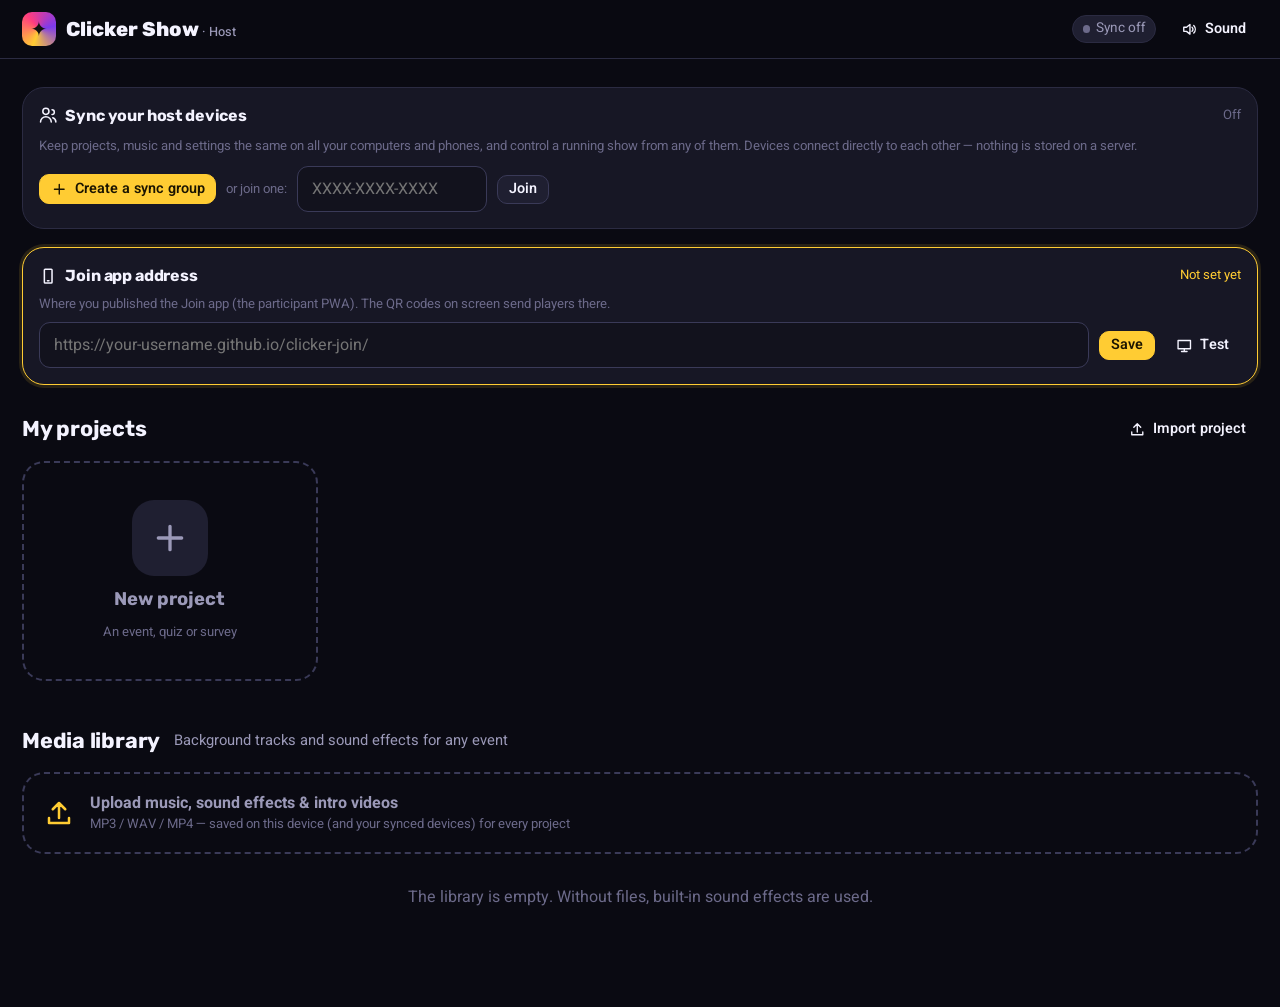
<file: index.html>
<!doctype html>
<html lang="en" dir="ltr">
<head>
  <meta charset="utf-8">
  <meta name="viewport" content="width=device-width, initial-scale=1, viewport-fit=cover">
  <title>Clicker Show — Host</title>
  <meta name="theme-color" content="#0a0a12">
  <meta name="description" content="Host dashboard: projects, media library and a live quiz presentation">
  <link rel="manifest" href="manifest.json">
  <link rel="icon" href="icon-192.png">
  <link rel="apple-touch-icon" href="icon-192.png">
  <link rel="stylesheet" href="base.css">
  <link rel="stylesheet" href="host.css">
  <link rel="stylesheet" href="stage.css">
</head>
<body>
  <div id="app"></div>
  <script type="module" src="app.js"></script>

  <!-- Safety net: if the app hasn't started after a few seconds, explain why instead of a blank page. -->
  <script>
    setTimeout(function () {
      var app = document.getElementById('app');
      if (!app || app.children.length) return;
      var files = ["app.js", "audio.js", "base.css", "config.js", "dashboard.js", "db.js", "editor.js", "host.css", "hub.js", "icons.js", "particles.js", "protocol.js", "qr.js", "remote.css", "remote.js", "show.js", "stage.css", "stage.js", "sync.js", "transport.js", "typewriter.js", "ui.js"];
      var box = document.createElement('div');
      box.style.cssText = 'position:fixed;inset:0;background:#0a0a12;color:#f4f3ff;font:16px/1.5 system-ui,sans-serif;padding:32px;overflow:auto;z-index:99999';
      box.innerHTML = '<h2 style="margin:0 0 12px">The app could not start</h2><p id="boot-msg">Checking files…</p>';
      document.body.appendChild(box);
      Promise.all(files.map(function (f) {
        return fetch(f, { cache: 'no-store' }).then(function (r) { return r.ok ? null : f; }, function () { return f; });
      })).then(function (res) {
        var missing = res.filter(Boolean);
        var msg = document.getElementById('boot-msg');
        if (missing.length) {
          msg.innerHTML = 'These files are missing from the website:<br><b>' + missing.join(', ') +
            '</b><br><br>Upload <b>every file</b> from the zip to the <b>top level</b> of the GitHub repository (next to index.html), then wait a minute and reload.';
        } else {
          msg.innerHTML = 'All files are present, but the app did not start. Please use an up-to-date Chrome, Edge, Safari or Firefox, and reload the page. If it still fails, open the browser console (F12) and share the red error message.';
        }
      });
    }, 4000);
  </script>
</body>
</html>
</file>
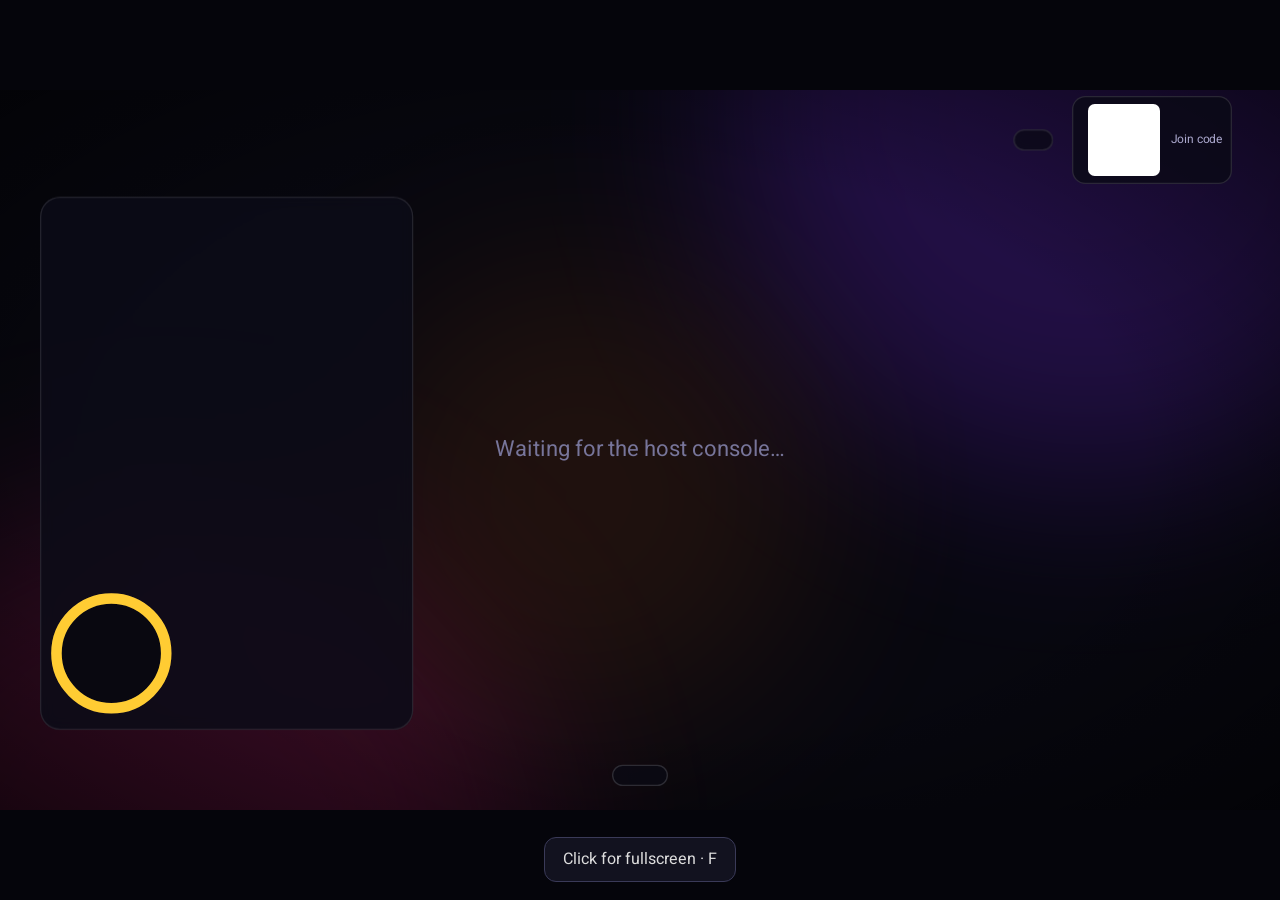
<file: display.html>
<!doctype html>
<html lang="en" dir="ltr">
<head>
  <meta charset="utf-8">
  <meta name="viewport" content="width=device-width, initial-scale=1">
  <title>Clicker Show — Display</title>
  <meta name="theme-color" content="#000000">
  <link rel="manifest" href="manifest.json">
  <link rel="stylesheet" href="base.css">
  <link rel="stylesheet" href="stage.css">
  <style>
    html, body { background: #000; overflow: hidden; cursor: none; }
    #screen { position: fixed; inset: 0; }
    .hint {
      position: fixed; bottom: 18px; left: 50%; transform: translateX(-50%); z-index: 100; cursor: default;
      background: rgba(20,20,34,.92); border: 1px solid #3a3a58; padding: 10px 18px; border-radius: 12px; color: #ddd;
      transition: opacity .6s;
    }
    .waiting { position: fixed; inset: 0; display: grid; place-items: center; color: #77759a; font-size: 22px; }
  </style>
</head>
<body>
  <div id="screen"></div>
  <div class="waiting" id="waiting">Waiting for the host console…</div>
  <div class="hint" id="hint">Click for fullscreen · F</div>
  <script type="module">
    import { Stage } from './stage.js';
    const stage = new Stage(document.getElementById('screen'));
    const bc = new BroadcastChannel('clicker-display');
    const waiting = document.getElementById('waiting');
    bc.onmessage = (e) => {
      const m = e.data;
      if (m?.t === 'ds') { waiting.hidden = true; stage.setState(m.state); }
      else if (m?.t === 'fx') stage.fxEvent(m.e);
    };
    bc.postMessage({ t: 'hello' });
    const hint = document.getElementById('hint');
    const fs = () => { if (!document.fullscreenElement) document.documentElement.requestFullscreen?.(); };
    document.addEventListener('click', fs);
    document.addEventListener('fullscreenchange', () => { hint.style.opacity = document.fullscreenElement ? 0 : 1; });
    setTimeout(() => { hint.style.opacity = 0; }, 6000);
    // forward operator keys so the presenter clicker (PageUp/PageDown) works on this window too
    const map = { ArrowRight: 'next', PageDown: 'next', ArrowLeft: 'prev', PageUp: 'prev', ' ': 'toggleTimer', r: 'reveal', l: 'lock', s: 'skip' };
    window.addEventListener('keydown', (e) => {
      if (e.key === 'f') return fs();
      const cmd = map[e.key.length === 1 ? e.key.toLowerCase() : e.key];
      if (cmd) { e.preventDefault(); bc.postMessage({ t: 'cmd', cmd }); }
    });
  </script>
</body>
</html>
</file>
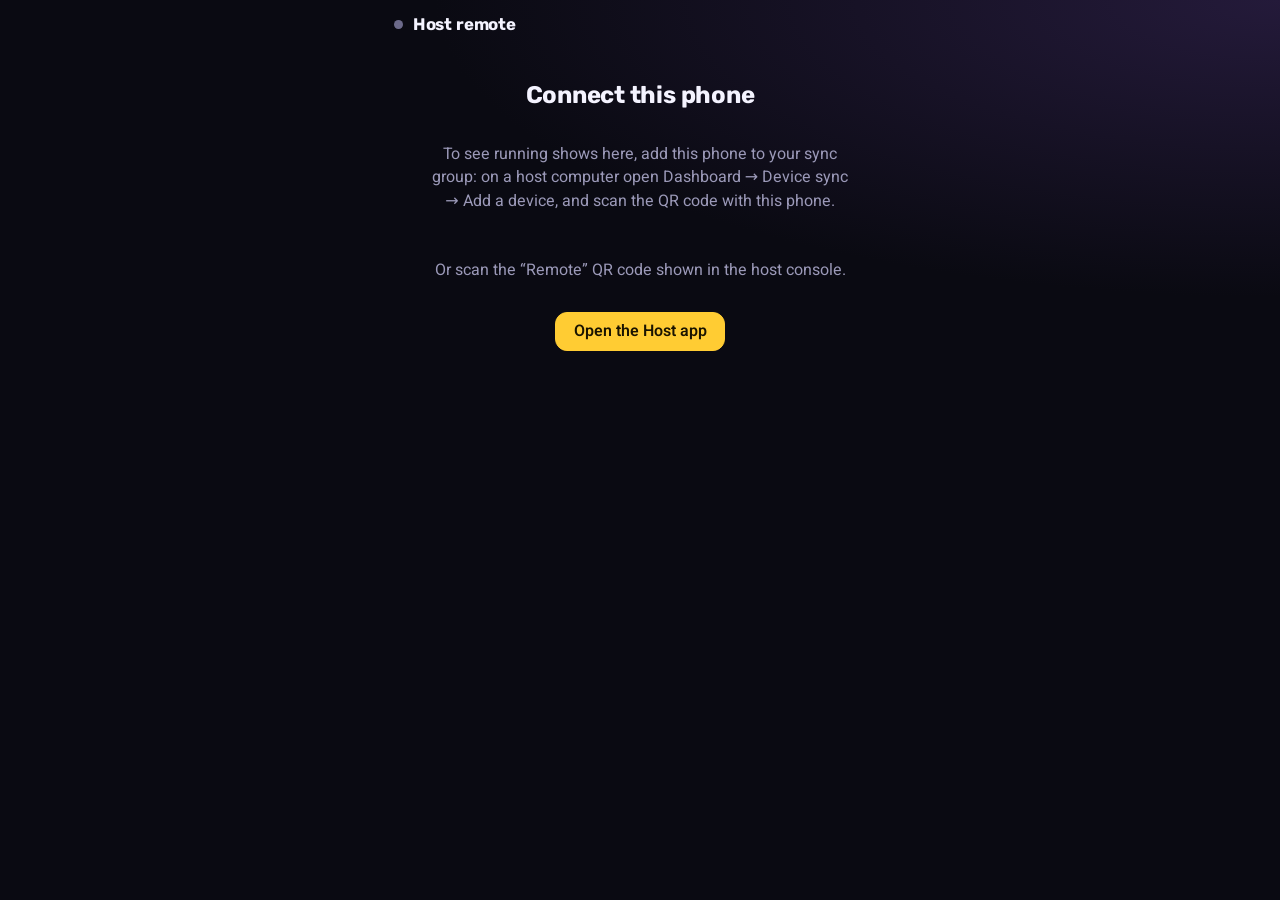
<file: remote.html>
<!doctype html>
<html lang="en" dir="ltr">
<head>
  <meta charset="utf-8">
  <meta name="viewport" content="width=device-width, initial-scale=1, viewport-fit=cover, user-scalable=no">
  <title>Host Remote — Clicker Show</title>
  <meta name="theme-color" content="#0a0a12">
  <meta name="apple-mobile-web-app-capable" content="yes">
  <meta name="mobile-web-app-capable" content="yes">
  <meta name="apple-mobile-web-app-status-bar-style" content="black-translucent">
  <link rel="manifest" href="manifest.json">
  <link rel="apple-touch-icon" href="icon-192.png">
  <link rel="stylesheet" href="base.css">
  <link rel="stylesheet" href="remote.css">
</head>
<body>
  <div id="app"></div>
  <script type="module" src="remote.js"></script>

  <!-- Safety net: if the app hasn't started after a few seconds, explain why instead of a blank page. -->
  <script>
    setTimeout(function () {
      var app = document.getElementById('app');
      if (!app || app.children.length) return;
      var files = ["app.js", "audio.js", "base.css", "config.js", "dashboard.js", "db.js", "editor.js", "host.css", "hub.js", "icons.js", "particles.js", "protocol.js", "qr.js", "remote.css", "remote.js", "show.js", "stage.css", "stage.js", "sync.js", "transport.js", "typewriter.js", "ui.js"];
      var box = document.createElement('div');
      box.style.cssText = 'position:fixed;inset:0;background:#0a0a12;color:#f4f3ff;font:16px/1.5 system-ui,sans-serif;padding:32px;overflow:auto;z-index:99999';
      box.innerHTML = '<h2 style="margin:0 0 12px">The app could not start</h2><p id="boot-msg">Checking files…</p>';
      document.body.appendChild(box);
      Promise.all(files.map(function (f) {
        return fetch(f, { cache: 'no-store' }).then(function (r) { return r.ok ? null : f; }, function () { return f; });
      })).then(function (res) {
        var missing = res.filter(Boolean);
        var msg = document.getElementById('boot-msg');
        if (missing.length) {
          msg.innerHTML = 'These files are missing from the website:<br><b>' + missing.join(', ') +
            '</b><br><br>Upload <b>every file</b> from the zip to the <b>top level</b> of the GitHub repository (next to index.html), then wait a minute and reload.';
        } else {
          msg.innerHTML = 'All files are present, but the app did not start. Please use an up-to-date Chrome, Edge, Safari or Firefox, and reload the page. If it still fails, open the browser console (F12) and share the red error message.';
        }
      });
    }, 4000);
  </script>
</body>
</html>
</file>
<file: base.css>
/* Shared design tokens + primitives. UI chrome is English (LTR); host-written content is RTL. */
@import url('https://fonts.googleapis.com/css2?family=Heebo:wght@300;400;500;700;800;900&family=Rubik:wght@400;500;600;700;800;900&display=swap');

:root {
  --ink: #0a0a12;
  --ink-2: #12121d;
  --panel: #171725;
  --panel-2: #1f1f31;
  --line: #2b2b42;
  --line-2: #3a3a58;
  --text: #f4f3ff;
  --muted: #9b99b8;
  --dim: #6c6a8a;
  --accent: #ffcc33;         /* stage-light amber */
  --accent-ink: #1a1400;
  --hot: #ff3d7f;            /* magenta "on air" */
  --ok: #22c55e;
  --bad: #ef4444;
  --info: #38bdf8;
  --radius: 14px;
  --radius-lg: 22px;
  --shadow: 0 10px 30px rgba(0, 0, 0, .35);
  --font-body: 'Heebo', system-ui, 'Segoe UI', Arial, sans-serif;
  --font-display: 'Rubik', 'Heebo', system-ui, sans-serif;
  color-scheme: dark;
}

*, *::before, *::after { box-sizing: border-box; }
html, body { margin: 0; height: 100%; }
html { direction: ltr; }
/* Content the host types (questions, answers, names) is Yiddish/Hebrew-script: right-to-left. */
.rtl, [dir=rtl] { direction: rtl; text-align: right; }
body {
  background: var(--ink);
  color: var(--text);
  font-family: var(--font-body);
  font-size: 16px;
  line-height: 1.45;
  -webkit-font-smoothing: antialiased;
  -webkit-tap-highlight-color: transparent;
}
button, input, select, textarea { font: inherit; color: inherit; }
button { cursor: pointer; }
:focus-visible { outline: 2px solid var(--accent); outline-offset: 2px; }
[hidden] { display: none !important; }

h1, h2, h3, .display { font-family: var(--font-display); letter-spacing: -.01em; margin: 0; }

/* Option numbers: their own isolated LTR box ("1." reads correctly), placed first in DOM
   order inside RTL content so they sit at the RIGHT edge of the line. */
.num { unicode-bidi: isolate; direction: ltr; flex: 0 0 auto; font-variant-numeric: tabular-nums; }

/* Buttons */
.btn {
  display: inline-flex; align-items: center; justify-content: center; gap: .5em;
  border: 1px solid var(--line-2); background: var(--panel-2); color: var(--text);
  padding: .62em 1.1em; border-radius: 12px; font-weight: 600; line-height: 1.1;
  transition: background .15s, border-color .15s, transform .08s;
  user-select: none;
}
a.btn { text-decoration: none; }
.btn:hover { background: #29293f; border-color: #4a4a70; }
.btn:active { transform: translateY(1px) scale(.99); }
.btn:disabled { opacity: .4; cursor: not-allowed; }
.btn.primary { background: var(--accent); border-color: var(--accent); color: var(--accent-ink); }
.btn.primary:hover { background: #ffd95c; }
.btn.hot { background: var(--hot); border-color: var(--hot); color: #fff; }
.btn.ghost { background: transparent; border-color: transparent; }
.btn.ghost:hover { background: var(--panel-2); }
.btn.danger:hover { background: #3a1620; border-color: var(--bad); color: #ffb4b4; }
.btn.sm { padding: .4em .75em; font-size: .9em; border-radius: 10px; }
.btn.on { background: #2d2a12; border-color: var(--accent); color: var(--accent); }
.icon { width: 1.15em; height: 1.15em; flex: 0 0 auto; }

/* Inputs */
.field { display: grid; gap: .35rem; }
.field > span, .label { color: var(--muted); font-size: .86rem; font-weight: 500; }
.input, select.input, textarea.input {
  width: 100%; background: var(--ink-2); border: 1px solid var(--line-2); border-radius: 11px;
  padding: .65em .85em; outline: none; transition: border-color .15s, background .15s;
}
.input:focus { border-color: var(--accent); background: #15151f; }
textarea.input { resize: vertical; min-height: 4.5em; }

.pill {
  display: inline-flex; align-items: center; gap: .45em; padding: .25em .7em; border-radius: 999px;
  background: var(--panel-2); border: 1px solid var(--line); font-size: .85rem; color: var(--muted); white-space: nowrap;
}
.dot { width: .55em; height: .55em; border-radius: 50%; background: var(--dim); flex: 0 0 auto; }
.dot.online { background: var(--ok); box-shadow: 0 0 0 3px rgba(34, 197, 94, .18); }
.dot.connecting, .dot.reconnecting { background: var(--accent); animation: blink 1s infinite; }
.dot.offline, .dot.nohost { background: var(--bad); }
@keyframes blink { 50% { opacity: .3; } }

/* Toasts */
.toasts { position: fixed; inset-inline: 0; bottom: 18px; display: grid; justify-items: center; gap: 8px; z-index: 9999; pointer-events: none; }
.toast {
  background: #232338; border: 1px solid var(--line-2); padding: .6em 1.1em; border-radius: 12px; box-shadow: var(--shadow);
  transform: translateY(10px); opacity: 0; transition: .25s; font-weight: 500;
}
.toast.in { transform: none; opacity: 1; }
.toast.ok { border-color: var(--ok); }
.toast.error { border-color: var(--bad); }

.qr { background: #fff; border-radius: 12px; padding: 6px; line-height: 0; }
.qr svg { width: 100%; height: auto; display: block; }
.qr-fallback { line-height: 1.3; color: #111; font-size: 12px; word-break: break-all; padding: 10px; direction: ltr; }

.sr-only { position: absolute; width: 1px; height: 1px; overflow: hidden; clip: rect(0 0 0 0); }
</file>
<file: host.css>
/* Host PWA — dashboard, editor, show console */
body { min-height: 100%; }
#app { min-height: 100vh; }

.topbar {
  position: sticky; top: 0; z-index: 50; display: flex; align-items: center; gap: 14px; padding: 12px 22px;
  background: rgba(10,10,18,.86); backdrop-filter: blur(12px); border-bottom: 1px solid var(--line);
}
.brand { display: flex; align-items: center; gap: 10px; font-family: var(--font-display); font-weight: 800; font-size: 1.25rem; text-decoration: none; color: var(--text); }
.brand-mark { width: 34px; height: 34px; border-radius: 10px; background: conic-gradient(from 200deg, var(--accent), var(--hot), #7c3aed, var(--accent)); display: grid; place-items: center; color: #111; font-weight: 900; }
.brand small { font-family: var(--font-body); font-weight: 500; color: var(--muted); font-size: .8rem; }
.spacer { flex: 1; }

.page { max-width: 1280px; margin: 0 auto; padding: 28px 22px 80px; }
.section-head { display: flex; align-items: center; gap: 14px; margin: 8px 0 16px; }
.section-head h2 { font-size: 1.35rem; }
.section-head p { margin: 0; color: var(--muted); font-size: .92rem; }

/* project grid */
.grid { display: grid; grid-template-columns: repeat(auto-fill, minmax(260px, 1fr)); gap: 18px; }
.card { background: var(--panel); border: 1px solid var(--line); border-radius: var(--radius-lg); }
.proj-card { display: flex; flex-direction: column; overflow: hidden; transition: border-color .15s, transform .15s; min-height: 220px; }
.proj-card:hover { border-color: var(--line-2); transform: translateY(-2px); }
.proj-open { all: unset; cursor: pointer; display: block; padding: 18px 18px 12px; flex: 1; }
.proj-open h3 { font-size: 1.15rem; margin-bottom: 4px; word-break: break-word; }
.proj-meta { color: var(--muted); font-size: .85rem; }
.timeline { display: flex; gap: 3px; align-items: end; height: 54px; margin-top: 16px; padding: 8px; border-radius: 10px; background: var(--ink-2); border: 1px solid var(--line); overflow: hidden; }
.timeline i { flex: 1; min-width: 4px; max-width: 26px; border-radius: 3px; background: var(--c); opacity: .85; }
.proj-actions { display: flex; gap: 6px; padding: 10px 12px; border-top: 1px solid var(--line); }
.proj-actions .btn.primary { flex: 1; }
.new-card {
  all: unset; box-sizing: border-box; cursor: pointer; min-height: 220px; border-radius: var(--radius-lg); border: 2px dashed var(--line-2);
  display: grid; place-items: center; align-content: center; gap: 10px; color: var(--muted); transition: .15s; text-align: center;
}
.new-card:hover { border-color: var(--accent); color: var(--accent); background: rgba(255,204,51,.04); }
.new-card .plus { width: 76px; height: 76px; border-radius: 22px; background: var(--panel-2); display: grid; place-items: center; }
.new-card .plus .icon { width: 40px; height: 40px; }
.new-card b { font-family: var(--font-display); font-size: 1.15rem; }

/* media library */
.media { margin-top: 44px; }
.drop {
  display: flex; align-items: center; gap: 16px; padding: 18px 20px; border: 2px dashed var(--line-2); border-radius: var(--radius-lg);
  color: var(--muted); cursor: pointer; transition: .15s;
}
.drop:hover, .drop.over { border-color: var(--accent); color: var(--text); background: rgba(255,204,51,.04); }
.drop .icon { width: 30px; height: 30px; color: var(--accent); }
.media-list { display: grid; gap: 8px; margin-top: 14px; }
.media-row { display: flex; align-items: center; gap: 12px; padding: 10px 12px; border-radius: 14px; background: var(--panel); border: 1px solid var(--line); }
.media-row .name { flex: 1; min-width: 0; overflow: hidden; text-overflow: ellipsis; white-space: nowrap; font-weight: 500; }
.media-row .size { color: var(--dim); font-size: .82rem; direction: ltr; }
.wave { width: 120px; height: 26px; display: flex; gap: 2px; align-items: center; }
.wave i { flex: 1; background: var(--line-2); border-radius: 2px; }
.empty { color: var(--dim); padding: 18px; text-align: center; }

/* editor */
.editor { display: grid; grid-template-columns: 340px 1fr; gap: 20px; max-width: 1500px; margin: 0 auto; padding: 20px 22px 80px; }
.side { display: grid; gap: 16px; align-content: start; }
.panel { background: var(--panel); border: 1px solid var(--line); border-radius: var(--radius-lg); padding: 16px; }
.panel h3 { font-size: 1rem; margin-bottom: 12px; display: flex; align-items: center; gap: 8px; }
.stack { display: grid; gap: 12px; }
.row { display: flex; gap: 10px; align-items: center; flex-wrap: wrap; }
.row > .field { flex: 1; min-width: 120px; }
.title-input { background: transparent; border: 1px solid transparent; border-radius: 10px; padding: .3em .5em; font-family: var(--font-display); font-weight: 700; font-size: 1.2rem; min-width: 0; width: min(520px, 50vw); }
.title-input:hover { border-color: var(--line-2); }
.title-input:focus { border-color: var(--accent); outline: none; background: var(--ink-2); }
.saved { font-size: .82rem; color: var(--dim); }

.slide-list { display: grid; gap: 6px; }
.slide-item {
  display: grid; grid-template-columns: auto 1fr auto; align-items: center; gap: 10px; padding: 10px; border-radius: 12px;
  background: var(--ink-2); border: 1px solid var(--line); cursor: pointer; text-align: start;
}
.slide-item:hover { border-color: var(--line-2); }
.slide-item.active { border-color: var(--accent); background: #1d1a10; }
.slide-item .num { width: 30px; height: 30px; border-radius: 8px; display: grid; place-items: center; background: var(--panel-2); font-weight: 800; font-family: var(--font-display); font-size: .9rem; }
.slide-item.active .num { background: var(--accent); color: var(--accent-ink); }
.slide-item .q { overflow: hidden; text-overflow: ellipsis; white-space: nowrap; font-size: .92rem; }
.slide-item .q-line { display: block; overflow: hidden; text-overflow: ellipsis; white-space: nowrap; }
.slide-item .q small { display: block; color: var(--dim); font-size: .76rem; }
.slide-item .tools { display: flex; gap: 2px; opacity: 0; transition: opacity .15s; }
.slide-item:hover .tools, .slide-item.active .tools { opacity: 1; }
.slide-item.dragging { opacity: .4; }
.slide-item.drop-before { box-shadow: 0 -3px 0 var(--accent); }
.icon-btn { all: unset; cursor: pointer; width: 28px; height: 28px; border-radius: 8px; display: grid; place-items: center; color: var(--muted); }
.icon-btn:hover { background: var(--panel-2); color: var(--text); }
.icon-btn .icon { width: 16px; height: 16px; }

.seg { display: inline-flex; padding: 3px; background: var(--ink-2); border: 1px solid var(--line-2); border-radius: 12px; gap: 3px; }
.seg button { all: unset; cursor: pointer; padding: .45em 1em; border-radius: 9px; font-weight: 600; color: var(--muted); font-size: .92rem; }
.seg button.on { background: var(--panel-2); color: var(--text); box-shadow: 0 0 0 1px var(--line-2); }
.seg button:disabled { opacity: .35; cursor: not-allowed; }

.opt-edit { display: grid; grid-template-columns: auto 1fr auto; gap: 10px; align-items: center; }
.opt-edit .num { width: 40px; height: 40px; border-radius: 10px; display: grid; place-items: center; font-weight: 800; font-family: var(--font-display); color: #fff; background: var(--c); }
.correct-pick { all: unset; cursor: pointer; display: inline-flex; align-items: center; gap: 6px; padding: .45em .8em; border-radius: 10px; border: 1px solid var(--line-2); color: var(--dim); font-size: .85rem; font-weight: 600; white-space: nowrap; }
.correct-pick.on { border-color: var(--ok); color: var(--ok); background: rgba(34,197,94,.1); }
.correct-pick .icon { width: 14px; height: 14px; }
.toggle { display: inline-flex; align-items: center; gap: 10px; cursor: pointer; user-select: none; }
.toggle input { flex: 0 0 auto; appearance: none; width: 42px; height: 24px; border-radius: 99px; background: var(--line-2); position: relative; transition: .2s; margin: 0; cursor: pointer; }
.toggle input::after { content: ''; position: absolute; top: 3px; left: 3px; width: 18px; height: 18px; border-radius: 50%; background: #fff; transition: .2s; }
.toggle input:checked { background: var(--accent); }
.toggle input:checked::after { left: 21px; }
input[type=range] { accent-color: var(--accent); width: 100%; }
.hint { color: var(--dim); font-size: .82rem; }
.preview-box { position: relative; aspect-ratio: 16/9; border-radius: 16px; overflow: hidden; border: 1px solid var(--line); background: #000; }
.preview-tag { position: absolute; top: 10px; right: 10px; z-index: 40; }

/* show console */
.console { display: grid; grid-template-columns: 1fr 380px; gap: 16px; padding: 16px; height: calc(100vh - 63px); min-height: 640px; }
.console-main { display: grid; grid-template-rows: 1fr auto; gap: 12px; min-height: 0; }
.stage-box { position: relative; border-radius: 18px; overflow: hidden; border: 1px solid var(--line); background: #000; min-height: 0; }
.stage-box:fullscreen { border: 0; border-radius: 0; }
.stage-box .live-tag { position: absolute; top: 12px; left: 12px; z-index: 40; background: var(--hot); color: #fff; border-color: transparent; font-weight: 700; }
.stage-box:fullscreen .live-tag { display: none; }
.strip { display: flex; gap: 8px; overflow-x: auto; padding-bottom: 4px; }
.chip {
  all: unset; cursor: pointer; flex: 0 0 auto; max-width: 210px; display: flex; align-items: center; gap: 8px; padding: 8px 12px;
  border-radius: 12px; background: var(--panel); border: 1px solid var(--line); font-size: .85rem;
}
.chip span { overflow: hidden; text-overflow: ellipsis; white-space: nowrap; }
.chip b { font-family: var(--font-display); }
.chip.active { border-color: var(--accent); background: #1d1a10; }
.chip.done { color: var(--muted); }
.chip.lobby-chip { color: var(--accent); }

.console-side { display: flex; flex-direction: column; gap: 12px; min-height: 0; overflow-y: auto; }
.phase-card { padding: 14px 16px; border-radius: 18px; background: var(--panel); border: 1px solid var(--line); display: grid; gap: 6px; }
.phase-name { font-family: var(--font-display); font-weight: 800; font-size: 1.3rem; display: flex; align-items: center; gap: 10px; }
.phase-name .dot { width: 12px; height: 12px; }
.phase-sub { color: var(--muted); font-size: .9rem; overflow: hidden; text-overflow: ellipsis; white-space: nowrap; }
.big-ctrls { display: grid; grid-template-columns: 1fr 1fr; gap: 8px; }
.big-ctrls .btn { padding: .9em; font-size: 1rem; }
.big-ctrls .wide { grid-column: span 2; }
.kbd { font-family: ui-monospace, monospace; font-size: .7rem; color: var(--dim); border: 1px solid var(--line-2); border-radius: 5px; padding: 0 .35em; margin-inline-start: auto; direction: ltr; }
.btn.primary .kbd, .btn.hot .kbd { color: inherit; border-color: currentColor; opacity: .55; }
.ov-grid { display: grid; grid-template-columns: 1fr 1fr; gap: 8px; }
.ov-grid .btn { justify-content: flex-start; }
.people { display: grid; gap: 4px; max-height: 320px; overflow-y: auto; }
.person { display: flex; align-items: center; gap: 8px; padding: 6px 8px; border-radius: 10px; background: var(--ink-2); font-size: .9rem; }
.person .team { width: 8px; height: 22px; border-radius: 4px; background: var(--c); }
.person .nm { flex: 1; overflow: hidden; text-overflow: ellipsis; white-space: nowrap; }
.person .ans { color: var(--ok); }
.person.off { opacity: .45; }
.pin-pill { font-family: var(--font-display); font-weight: 800; font-size: 1.15rem; letter-spacing: .1em; color: var(--accent); direction: ltr; }

.modal-back { position: fixed; inset: 0; z-index: 200; background: rgba(0,0,0,.7); display: grid; place-items: center; padding: 20px; backdrop-filter: blur(4px); }
.modal { background: var(--panel); border: 1px solid var(--line-2); border-radius: 24px; padding: 24px; width: min(440px, 100%); display: grid; gap: 14px; text-align: center; box-shadow: var(--shadow); }
.modal .qr { width: 260px; margin: 0 auto; }
.modal .link { direction: ltr; font-size: .78rem; color: var(--muted); word-break: break-all; background: var(--ink-2); padding: 8px 10px; border-radius: 10px; }

@media (max-width: 1000px) {
  .editor { grid-template-columns: 1fr; }
  .console { grid-template-columns: 1fr; height: auto; }
  .stage-box { aspect-ratio: 16/9; }
}

/* Join app address panel (dashboard) */
.join-panel { margin-bottom: 28px; display: grid; gap: 8px; }
.join-panel h3 { margin: 0; }
.join-panel p { margin: 0; }
.join-panel form .input { flex: 1; min-width: 220px; direction: ltr; }
.join-panel.warn { border-color: var(--accent); box-shadow: 0 0 0 3px rgba(255,204,51,.12); }

/* ---------- device sync + live shows ---------- */
.sync-pill { text-decoration: none; color: var(--muted); }
.sync-pill:hover { color: var(--text); border-color: var(--line-2); }
.sync-panel { margin-bottom: 18px; display: grid; gap: 10px; }
.sync-panel h3, .sync-panel p { margin: 0; }
.sync-panel form .input { width: 190px; }
.sync-code { font-family: ui-monospace, 'SF Mono', Menlo, monospace; font-weight: 700; letter-spacing: .08em; color: var(--accent); background: var(--ink-2); border: 1px solid var(--line-2); padding: .25em .6em; border-radius: 8px; direction: ltr; }
.sync-code.big { font-size: 1.4rem; display: block; text-align: center; }
.device-list { display: flex; flex-wrap: wrap; gap: 8px; }
.device { display: inline-flex; align-items: center; gap: 6px; padding: .3em .75em; border-radius: 999px; background: rgba(34,197,94,.1); border: 1px solid rgba(34,197,94,.35); font-size: .9rem; }
.device .icon { width: 15px; height: 15px; color: var(--ok); }
.live { margin-bottom: 18px; }
.live h2 { display: flex; align-items: center; gap: 10px; }
.live-dot { width: 12px; height: 12px; border-radius: 50%; background: var(--hot); box-shadow: 0 0 0 4px rgba(255,61,127,.2); animation: blink 1.2s infinite; }
.live-list { display: grid; gap: 10px; }
.live-card { display: flex; align-items: center; gap: 14px; flex-wrap: wrap; padding: 14px 16px; border-radius: 18px; background: linear-gradient(90deg, rgba(255,61,127,.12), var(--panel) 60%); border: 1px solid rgba(255,61,127,.4); }
.live-info { flex: 1; min-width: 200px; display: grid; gap: 2px; }
.live-info b { font-family: var(--font-display); font-size: 1.15rem; }
@media (max-width: 640px) {
  .topbar { flex-wrap: wrap; }
  .live-card .btn { width: 100%; }
}

/* ---------- console: next hint, manual controls, sound gate ---------- */
.next-hint { margin-top: 6px; padding: 10px 12px; border-radius: 12px; background: rgba(255,204,51,.1); border: 1px solid rgba(255,204,51,.35); color: var(--text); font-size: .95rem; display: flex; align-items: center; gap: 6px; flex-wrap: wrap; }
.next-hint b { color: var(--accent); }
.next-hint .kbd { margin: 0; color: var(--accent); border-color: rgba(255,204,51,.5); }
.big-ctrls .btn[data-cmd="next"], .big-ctrls .btn[data-cmd="prev"] { min-height: 64px; font-size: 1.1rem; }
.manual-panel summary { cursor: pointer; color: var(--muted); font-weight: 600; display: flex; align-items: center; gap: 6px; list-style: none; }
.manual-panel summary::-webkit-details-marker { display: none; }
.manual-panel[open] summary { margin-bottom: 12px; }
.big-ctrls.manual .btn { padding: .7em; font-size: .92rem; }
.ov-hint { margin: 10px 0 0; }
.sound-gate {
  position: absolute; z-index: 45; top: 50%; left: 50%; transform: translate(-50%, -50%);
  display: inline-flex; align-items: center; gap: 10px; padding: 14px 22px; border-radius: 999px;
  background: var(--accent); color: var(--accent-ink); border: 0; font-weight: 800; font-size: 1.05rem; box-shadow: 0 10px 40px rgba(0,0,0,.5);
}
.sound-gate .icon { width: 22px; height: 22px; }
.stage-box:fullscreen .sound-gate { display: none; }

/* ---------- editor: intro item, music, steps ---------- */
.slide-item.intro-item { border-style: dashed; }
.slide-item.intro-item .num { background: rgba(255,204,51,.15); color: var(--accent); }
.slide-item.intro-item .num .icon { width: 16px; height: 16px; }
.slide-item.intro-item.active .num { background: var(--accent); color: var(--accent-ink); }
.music-box, .steps-box { display: grid; gap: 10px; padding: 12px 14px; border-radius: 14px; background: var(--ink-2); border: 1px solid var(--line); }
.steps-box { margin-top: 6px; }
.step-chip.fixed { color: var(--muted); font-size: .92rem; padding-inline-start: 52px; }
</file>
<file: stage.css>
/* HDMI stage — designed at 1920x1080 and scaled as one unit.
   Chrome (labels, header) is English/LTR; the question block (.q-wrap) is RTL. */
.stage-fit { position: relative; width: 100%; height: 100%; overflow: hidden; background: #05050b; }
.stage {
  position: absolute; top: 50%; left: 50%; width: 1920px; height: 1080px; transform-origin: 50% 50%;
  overflow: hidden; color: #fff; background: #07070f; font-family: var(--font-body); direction: ltr;
}

/* ambient stage lights */
.st-bg { position: absolute; inset: 0; overflow: hidden; }
.st-bg i { position: absolute; width: 1100px; height: 1100px; border-radius: 50%; filter: blur(140px); opacity: .32; animation: drift 22s ease-in-out infinite alternate; }
.st-bg i:nth-child(1) { background: #5b21b6; top: -520px; right: -260px; }
.st-bg i:nth-child(2) { background: #be185d; bottom: -640px; left: -300px; animation-delay: -7s; opacity: .26; }
.st-bg i:nth-child(3) { background: #b45309; top: 260px; left: 520px; width: 700px; height: 700px; opacity: .14; animation-delay: -13s; }
@keyframes drift { to { transform: translate(120px, 80px) scale(1.12); } }
.stage::after { /* subtle film grain/vignette */
  content: ''; position: absolute; inset: 0; pointer-events: none;
  background: radial-gradient(ellipse at center, transparent 55%, rgba(0,0,0,.55) 100%);
}

.st-fx { position: absolute; inset: 0; width: 100%; height: 100%; pointer-events: none; z-index: 30; }

/* header */
.st-top { position: absolute; top: 0; inset-inline: 0; height: 150px; display: flex; align-items: center; gap: 28px; padding: 0 72px; z-index: 10; }
.st-title { display: flex; align-items: center; gap: 18px; font-family: var(--font-display); font-size: 30px; color: #c9c6ea; flex: 1; min-width: 0; }
.st-proj { font-weight: 700; color: #fff; white-space: nowrap; overflow: hidden; text-overflow: ellipsis; max-width: 640px; }
.st-qn { padding: 6px 18px; border-radius: 999px; background: rgba(255,255,255,.08); font-size: 26px; font-weight: 600; }
.st-kind { padding: 6px 16px; border-radius: 999px; border: 2px solid var(--accent); color: var(--accent); font-size: 22px; font-weight: 700; }
.st-count {
  display: flex; align-items: center; gap: 12px; font-size: 30px; padding: 14px 28px; border-radius: 999px;
  background: rgba(10,10,20,.75); border: 2px solid rgba(255,255,255,.12); backdrop-filter: blur(8px);
}
.st-count .icon { width: 34px; height: 34px; color: var(--accent); }
.st-count b { font-family: var(--font-display); font-size: 44px; font-variant-numeric: tabular-nums; }
.st-count span { color: #b9b6dc; font-size: 24px; }
.st-count i { width: 2px; height: 36px; background: rgba(255,255,255,.2); margin: 0 10px; }
.st-join { display: flex; align-items: center; gap: 16px; padding: 10px 12px 10px 22px; border-radius: 20px; background: rgba(10,10,20,.75); border: 2px solid rgba(255,255,255,.12); }
.st-join .qr { width: 108px; height: 108px; padding: 5px; border-radius: 10px; }
.st-join small { display: block; font-size: 18px; color: #aaa7cc; }
.st-join b { font-family: var(--font-display); font-size: 46px; letter-spacing: .12em; direction: ltr; display: block; }

/* main area */
.st-main { position: absolute; top: 150px; bottom: 120px; left: 72px; right: 72px; z-index: 5; transition: left .5s cubic-bezier(.2,.8,.2,1); }
/* side panels (timer, leaderboard) sit on the LEFT, where right-to-left lines end */
.stage.with-lb .st-main { left: 660px; }

/* question */
.q-wrap { height: 100%; display: flex; flex-direction: column; justify-content: safe center; gap: 30px; }
.stage.has-timer .opts { margin-inline-end: 240px; }
.stage.has-timer .team-legend { margin-inline-end: 240px; }
.q-text { font-family: var(--font-display); font-weight: 800; font-size: var(--qsize, 78px); line-height: 1.18; min-height: 1.2em; text-wrap: balance; max-width: 1640px; }
.caret { display: inline-block; width: .08em; height: .95em; background: var(--accent); vertical-align: -.1em; margin-inline-start: .06em; animation: caret .8s steps(1) infinite; border-radius: 2px; }
.opt .caret { height: .9em; }
@keyframes caret { 50% { opacity: 0; } }

.opts { list-style: none; margin: 0; padding: 0; display: grid; gap: 20px; }
.opt {
  position: relative; display: flex; align-items: center; gap: 30px; padding: 18px 30px; min-height: 108px;
  border-radius: 26px; background: rgba(255,255,255,.055); border: 2px solid rgba(255,255,255,.08);
  font-size: var(--osize, 54px); font-weight: 600; opacity: 0; transform: translateX(-30px);
  transition: opacity .35s, transform .45s cubic-bezier(.2,.8,.2,1), background .4s, border-color .4s, filter .4s;
  overflow: hidden;
}
.opt.shown { opacity: 1; transform: none; }
.opt .num {
  display: grid; place-items: center; min-width: 1.6em; height: 1.6em; border-radius: .38em; padding: 0 .2em;
  background: var(--c); color: #fff; font-family: var(--font-display); font-weight: 800; font-size: .92em;
  box-shadow: 0 8px 26px color-mix(in srgb, var(--c) 45%, transparent);
}
.opt-body { flex: 1; min-width: 0; display: grid; gap: 10px; }
.opt-text { line-height: 1.15; }
.opt-bar { height: 0; border-radius: 99px; background: rgba(255,255,255,.08); overflow: hidden; transition: height .4s; }
.opt-bar i { display: block; height: 100%; width: var(--p, 0%); background: linear-gradient(270deg, var(--c), color-mix(in srgb, var(--c) 55%, #fff)); border-radius: inherit; transition: width .7s cubic-bezier(.2,.8,.2,1); margin-inline-start: 0; }
.opt-pct { font-family: var(--font-display); font-weight: 800; font-size: 1.05em; min-width: 3.4em; text-align: end; opacity: 0; transition: opacity .4s; font-variant-numeric: tabular-nums; direction: ltr; }
.opt-count { position: absolute; bottom: 8px; left: 34px; font-size: 20px; color: #aaa7cc; opacity: 0; transition: opacity .4s; }
.stage.with-pct .opt-bar { height: 18px; }
.stage.with-pct .opt-pct, .stage.with-pct .opt-count { opacity: 1; }

/* team split */
.team-legend { display: none; gap: 18px; flex-wrap: wrap; }
.stage.with-teams .team-legend { display: flex; }
.tl { display: inline-flex; align-items: center; gap: 12px; font-size: 28px; font-weight: 700; padding: 8px 20px; border-radius: 99px; background: rgba(255,255,255,.06); }
.tl i { width: 18px; height: 18px; border-radius: 50%; background: var(--c); box-shadow: 0 0 14px var(--c); }
.tl small { color: #aaa7cc; font-weight: 500; font-size: 22px; }
.team-bars { display: none; gap: 5px; align-content: center; }
.stage.with-teams .team-bars { display: grid; }
.stage.with-teams .opt-body { grid-template-columns: 1fr 48%; align-items: center; column-gap: 28px; }
.stage.with-teams .opt { min-height: 96px; padding-block: 12px; }
.stage.with-teams .q-wrap { gap: 22px; }
.stage.with-teams .opts { gap: 14px; }
.stage.with-teams .opt-bar { display: none; }
.stage.with-teams .opt-pct, .stage.with-teams .opt-count { display: none; }
.tb { display: grid; grid-template-columns: 130px 1fr 84px; align-items: center; gap: 12px; font-size: 21px; line-height: 1.1; }
.tb-name { color: var(--c); font-weight: 700; white-space: nowrap; overflow: hidden; text-overflow: ellipsis; }
.tb-bar { height: 14px; border-radius: 99px; background: rgba(255,255,255,.08); overflow: hidden; }
.tb-bar i { display: block; height: 100%; width: var(--p, 0%); background: var(--c); border-radius: inherit; transition: width .7s cubic-bezier(.2,.8,.2,1); }
.tb-pct { font-family: var(--font-display); font-weight: 800; text-align: end; direction: ltr; font-variant-numeric: tabular-nums; }

/* reveal */
.opt.correct { background: rgba(34,197,94,.16); border-color: #22c55e; box-shadow: 0 0 0 4px rgba(34,197,94,.25), 0 0 60px rgba(34,197,94,.35); animation: pop .6s cubic-bezier(.2,1.4,.4,1); }
.opt.correct .num { background: #22c55e; }
.opt.dim { filter: saturate(.3) brightness(.6); }
@keyframes pop { 40% { transform: scale(1.025); } }

/* timer ring — bottom left */
.st-timer { position: absolute; bottom: 140px; left: 72px; width: 190px; height: 190px; z-index: 12; display: grid; place-items: center; transition: left .5s; }
.stage.with-lb .st-timer { left: 700px; }
.st-timer svg { position: absolute; inset: 0; transform: rotate(-90deg); }
.st-timer circle { fill: rgba(8,8,16,.8); stroke-width: 10; }
.st-timer .trk { stroke: rgba(255,255,255,.1); }
.st-timer .arc { fill: none; stroke: var(--accent); stroke-linecap: round; stroke-dasharray: 326.7; transition: stroke-dashoffset .12s linear, stroke .3s; }
.st-timer b { position: relative; font-family: var(--font-display); font-size: 70px; font-weight: 800; font-variant-numeric: tabular-nums; }
.st-timer.urgent .arc { stroke: var(--hot); }
.st-timer.urgent b { color: var(--hot); animation: beat 1s infinite; }
.st-timer.paused { opacity: .6; }
@keyframes beat { 50% { transform: scale(1.12); } }

/* phase banner */
.st-banner {
  position: absolute; bottom: 36px; left: 50%; transform: translateX(-50%); z-index: 12;
  font-family: var(--font-display); font-size: 40px; font-weight: 800; padding: 14px 40px; border-radius: 99px;
  background: rgba(10,10,20,.8); border: 2px solid rgba(255,255,255,.14); white-space: nowrap;
}
.st-banner[data-phase="open"] { background: var(--accent); color: var(--accent-ink); border-color: var(--accent); animation: glow 1.6s ease-in-out infinite; }
.st-banner[data-phase="reveal"] { background: #22c55e; border-color: #22c55e; }
@keyframes glow { 50% { box-shadow: 0 0 50px rgba(255,204,51,.55); } }

/* leaderboard */
.st-lb {
  position: absolute; top: 160px; bottom: 120px; left: 60px; width: 560px; z-index: 11;
  background: rgba(12,12,24,.86); border: 2px solid rgba(255,255,255,.1); border-radius: 30px; padding: 30px 32px;
  backdrop-filter: blur(10px); animation: slidein .5s cubic-bezier(.2,.8,.2,1);
}
@keyframes slidein { from { transform: translateX(-80px); opacity: 0; } }
.st-lb h2 { display: flex; align-items: center; gap: 12px; font-size: 34px; color: var(--accent); margin-bottom: 18px; }
.st-lb h2 .icon { width: 38px; height: 38px; }
.st-lb ol, .end-board { list-style: none; margin: 0; padding: 0; display: grid; gap: 10px; }
.st-lb li, .end-board li { display: flex; align-items: center; gap: 16px; font-size: 30px; padding: 10px 16px; border-radius: 16px; background: rgba(255,255,255,.05); border-inline-start: 6px solid var(--c); animation: slidein .4s both; }
.st-lb li:nth-child(1) { background: rgba(255,204,51,.16); }
.st-lb .num, .end-board .num { font-family: var(--font-display); font-weight: 800; color: #aaa7cc; min-width: 1.6em; }
.lb-name { flex: 1; font-weight: 700; white-space: nowrap; overflow: hidden; text-overflow: ellipsis; }
.lb-ms { font-family: var(--font-display); color: #c9c6ea; font-variant-numeric: tabular-nums; }
.lb-empty { font-size: 28px; color: #8f8cb3; }

/* lobby */
.lobby { height: 100%; display: grid; grid-template-columns: 1fr 560px; align-items: center; gap: 80px; }
.lobby-kicker { font-size: 34px; color: var(--accent); font-weight: 700; margin-bottom: 10px; }
.lobby-title { font-size: 104px; font-weight: 900; line-height: 1.02; margin-bottom: 40px; text-wrap: balance; }
.lobby-steps { list-style: none; padding: 0; margin: 0 0 40px; display: grid; gap: 16px; font-size: 38px; color: #dcd9f7; }
.lobby-steps li { display: flex; gap: 20px; align-items: baseline; }
.lobby-steps .num { color: var(--accent); font-family: var(--font-display); font-weight: 800; }
.lobby-pin { display: inline-flex; align-items: center; gap: 24px; padding: 14px 32px; border-radius: 22px; background: rgba(255,255,255,.07); border: 2px solid rgba(255,255,255,.12); }
.lobby-pin span { font-size: 30px; color: #b9b6dc; }
.lobby-pin b { font-family: var(--font-display); font-size: 92px; letter-spacing: .14em; direction: ltr; line-height: 1; color: var(--accent); }
.lobby-url { margin-top: 18px; font-size: 26px; color: #8f8cb3; }
.lobby-qr-wrap { display: grid; gap: 22px; justify-items: center; }
.lobby-qr { width: 520px; height: 520px; padding: 18px; border-radius: 30px; box-shadow: 0 30px 80px rgba(0,0,0,.6), 0 0 0 10px rgba(255,204,51,.25); }
.lobby-counter { display: flex; align-items: baseline; gap: 16px; font-size: 32px; color: #c9c6ea; }
.lobby-counter b { font-family: var(--font-display); font-size: 80px; color: #fff; }
.lobby-names { position: absolute; bottom: -100px; inset-inline: 0; display: flex; flex-wrap: wrap-reverse; gap: 12px; height: 70px; overflow: hidden; justify-content: center; }
.lobby-name { font-size: 26px; font-weight: 700; padding: 8px 20px; border-radius: 99px; border: 2px solid var(--c); background: rgba(10,10,20,.7); animation: slidein .5s both; }

/* end */
.end { height: 100%; display: flex; flex-direction: column; align-items: center; justify-content: center; gap: 30px; text-align: center; }
.end-kicker { font-size: 34px; color: var(--accent); font-weight: 700; }
.end-title { font-size: 120px; font-weight: 900; }
.end-teams { display: flex; gap: 30px; }
.end-team { display: grid; justify-items: center; padding: 20px 50px; border-radius: 26px; background: rgba(255,255,255,.06); border: 3px solid var(--c); position: relative; }
.end-team b { font-family: var(--font-display); font-size: 80px; color: var(--c); line-height: 1.05; }
.end-team span { font-size: 30px; font-weight: 700; }
.end-team .crown { position: absolute; top: -34px; color: var(--accent); }
.end-team .crown .icon { width: 56px; height: 56px; }
.end-board { width: 900px; grid-template-columns: 1fr 1fr; text-align: start; }
.end-board li { font-size: 28px; }
.st-empty { height: 100%; display: grid; place-items: center; font-size: 50px; color: #8f8cb3; }
.lobby-qr.qr-fallback { font-size: 26px; display: grid; place-items: center; text-align: center; }

/* ---------- intro ---------- */
.intro { height: 100%; display: flex; flex-direction: column; justify-content: center; align-items: center; text-align: center; gap: 34px; animation: introIn .9s cubic-bezier(.2,.8,.2,1) both; }
@keyframes introIn { from { opacity: 0; transform: translateY(30px) scale(.98); } }
.intro-kicker { font-size: 36px; font-weight: 700; color: var(--accent); letter-spacing: .08em; text-transform: uppercase; }
.intro-title { font-size: 124px; font-weight: 900; line-height: 1.05; text-wrap: balance; max-width: 1700px; }
.intro-text { font-size: 48px; line-height: 1.35; white-space: pre-line; max-width: 1500px; color: #e6e3ff; }
.intro-steps { list-style: none; margin: 10px 0 0; padding: 26px 40px; display: grid; gap: 14px; font-size: 36px; text-align: left; background: rgba(255,255,255,.05); border: 2px solid rgba(255,255,255,.1); border-radius: 26px; }
.intro-steps li { display: flex; gap: 18px; align-items: baseline; }
.intro-steps .num { color: var(--accent); font-family: var(--font-display); font-weight: 800; }
.stage.video-mode .st-top, .stage.video-mode .st-banner, .stage.video-mode .st-timer { display: none; }
.stage.video-mode .st-main { inset: 0; }
.intro-video { position: absolute; inset: 0; background: #000; }
.intro-video video { width: 100%; height: 100%; object-fit: contain; display: block; }

/* ---------- step banners ---------- */
.st-banner[data-phase="teams"] { background: var(--accent); color: var(--accent-ink); border-color: var(--accent); animation: pop .6s cubic-bezier(.2,1.4,.4,1); }
.st-banner[data-phase="board"] { background: #7c3aed; border-color: #7c3aed; }
.st-banner[data-phase="closed"] { background: var(--hot); border-color: var(--hot); }
.stage[data-phase="board"] .st-lb { border-color: rgba(255,204,51,.6); box-shadow: 0 0 60px rgba(255,204,51,.18); }
</file>
<file: remote.css>
/* Host phone remote */
html, body { height: 100%; overscroll-behavior: none; }
body { background: radial-gradient(120% 60% at 100% 0%, #241a3a 0%, var(--ink) 55%); user-select: none; -webkit-user-select: none; }
.r { min-height: 100dvh; display: flex; flex-direction: column; gap: 12px; padding: calc(12px + env(safe-area-inset-top)) 14px calc(16px + env(safe-area-inset-bottom)); max-width: 520px; margin: 0 auto; }
.r-head { display: flex; align-items: center; gap: 10px; }
.r-head h1 { font-size: 1.05rem; flex: 1; min-width: 0; overflow: hidden; text-overflow: ellipsis; white-space: nowrap; }
.r-pin { font-family: var(--font-display); font-weight: 800; letter-spacing: .1em; color: var(--accent); direction: ltr; }

.r-status { background: var(--panel); border: 1px solid var(--line); border-radius: 20px; padding: 14px 16px; display: grid; gap: 8px; }
.r-phase { display: flex; align-items: center; gap: 10px; font-family: var(--font-display); font-weight: 800; font-size: 1.15rem; }
.r-time { margin-inline-start: auto; font-family: var(--font-display); font-size: 2.2rem; font-weight: 800; line-height: 1; font-variant-numeric: tabular-nums; }
.r-time.urgent { color: var(--hot); }
.r-q { color: var(--muted); font-size: .95rem; display: -webkit-box; -webkit-line-clamp: 2; -webkit-box-orient: vertical; overflow: hidden; }
.r-counts { display: flex; gap: 8px; }
.r-counts .pill { flex: 1; justify-content: center; font-size: .9rem; color: var(--text); }
.r-counts b { font-family: var(--font-display); font-size: 1.1rem; }
.r-bars { display: grid; gap: 6px; }
.r-bar { display: grid; grid-template-columns: auto 1fr auto; gap: 8px; align-items: center; font-size: .85rem; }
.r-bar .num { width: 24px; height: 24px; border-radius: 7px; display: grid; place-items: center; background: var(--c); font-weight: 800; color: #fff; font-size: .8rem; }
.r-bar .num.ok { box-shadow: 0 0 0 2px var(--ok); }
.r-bar .t { height: 10px; border-radius: 99px; background: var(--ink-2); overflow: hidden; }
.r-bar .t i { display: block; height: 100%; width: var(--p); background: var(--c); transition: width .5s; }
.r-bar b { font-family: var(--font-display); min-width: 3em; text-align: end; direction: ltr; }

.r-nav { display: grid; grid-template-columns: 1fr 1fr; gap: 10px; }
.r-nav .btn { min-height: 92px; font-size: 1.15rem; border-radius: 20px; flex-direction: column; }
.r-nav .btn .icon { width: 30px; height: 30px; }
.r-main { grid-column: span 2; min-height: 84px !important; flex-direction: row !important; }
.r-row { display: grid; grid-template-columns: repeat(3, 1fr); gap: 8px; }
.r-row .btn { min-height: 62px; border-radius: 16px; flex-direction: column; font-size: .85rem; gap: 4px; }
.r-ov { display: grid; grid-template-columns: 1fr 1fr; gap: 8px; }
.r-ov .btn { min-height: 56px; border-radius: 16px; justify-content: flex-start; font-size: .92rem; }
.r-label { color: var(--muted); font-size: .82rem; font-weight: 600; margin-top: 4px; }
.r-msg { flex: 1; display: grid; place-items: center; align-content: center; gap: 14px; text-align: center; color: var(--muted); padding: 30px; }
.r-msg h2 { color: var(--text); }
select.input { font-size: .95rem; }

/* show picker */
.r-shows { display: grid; gap: 10px; }
.r-show { display: grid; grid-template-columns: 1fr auto; grid-template-rows: auto auto; column-gap: 12px; align-items: center; padding: 16px 18px; border-radius: 20px; background: var(--panel); border: 1px solid var(--line-2); color: var(--text); text-decoration: none; }
.r-show:active { transform: scale(.99); }
.r-show b { font-family: var(--font-display); font-size: 1.2rem; }
.r-show span { grid-column: 1; color: var(--muted); font-size: .88rem; }
.r-show .icon { grid-row: 1 / span 2; grid-column: 2; width: 26px; height: 26px; color: var(--accent); }
.pulse-sm { width: 44px; height: 44px; border-radius: 50%; border: 3px solid var(--accent); animation: blink 1.4s infinite; }

/* big Next button that says what it will do */
.r-next { min-height: 120px; border-radius: 24px; flex-direction: column; gap: 6px; padding: 14px; }
.r-next-top { display: inline-flex; align-items: center; gap: 10px; font-family: var(--font-display); font-size: 1.7rem; font-weight: 800; }
.r-next-top .icon { width: 30px; height: 30px; }
.r-next-what { font-size: .98rem; font-weight: 600; opacity: .85; text-align: center; }
.r-row > span:empty { display: block; }
</file>
